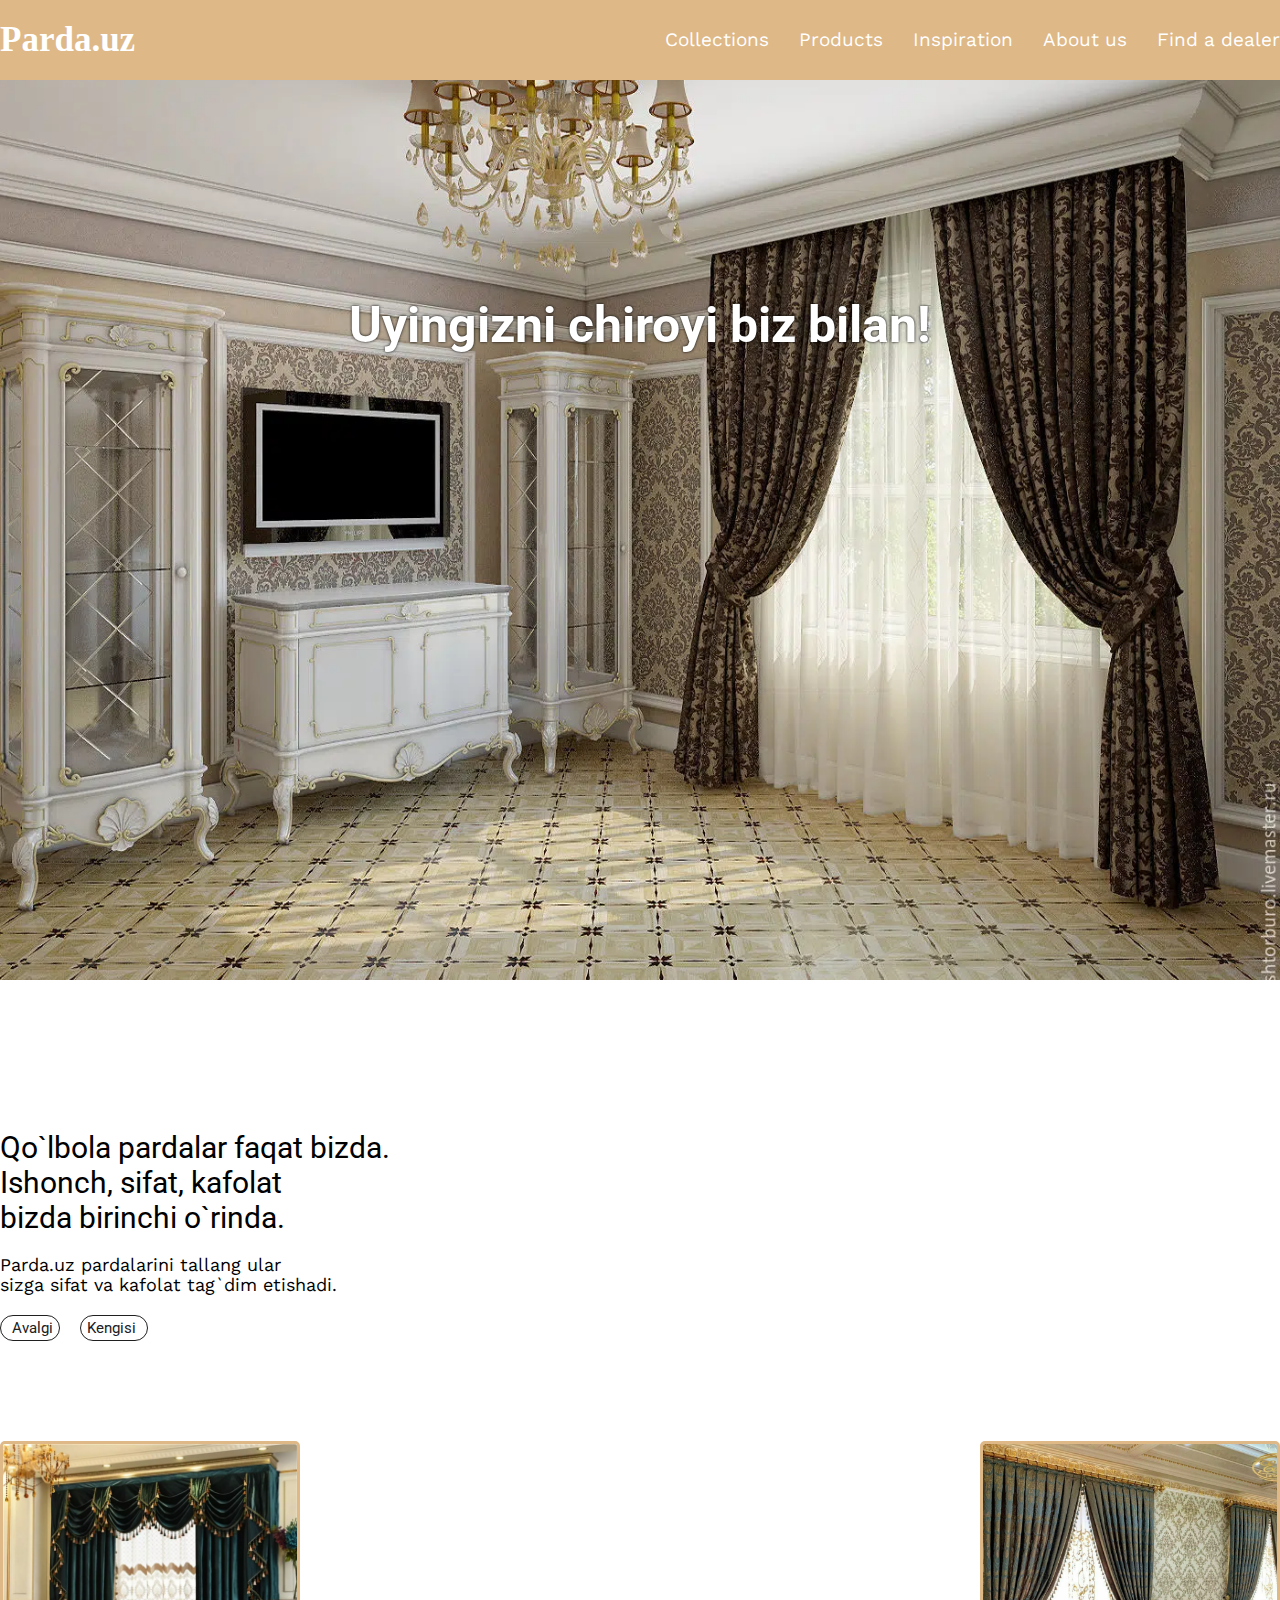
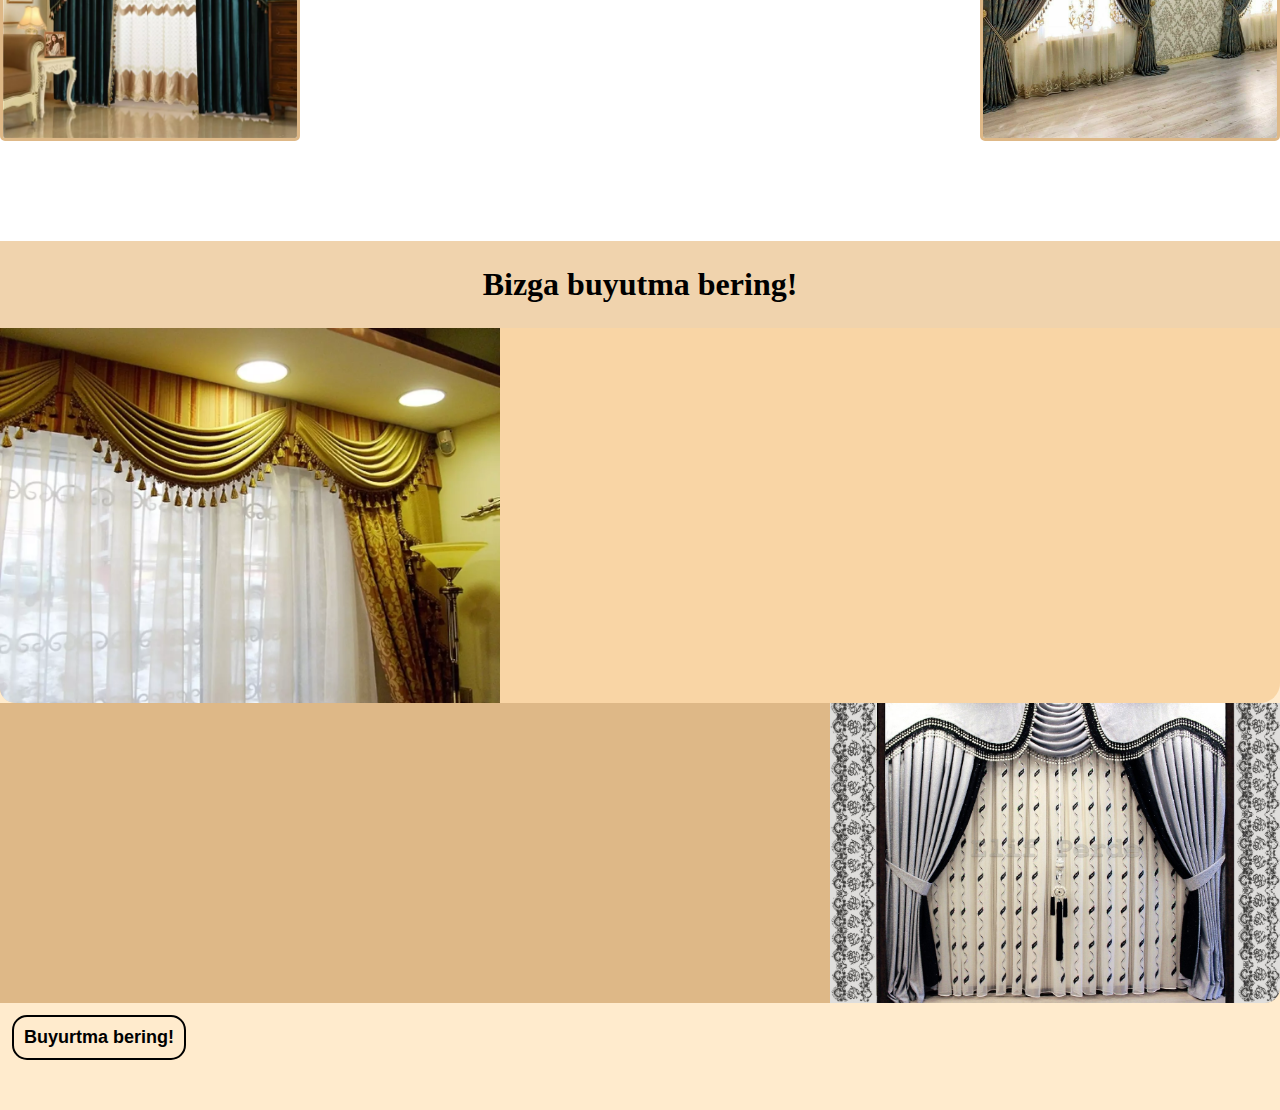
<file: index.html>
<!DOCTYPE html>
<html lang="en">

<head>
    <meta charset="UTF-8">
    <meta http-equiv="X-UA-Compatible" content="IE=edge">
    <meta name="viewport" content="width=device-width, initial-scale=1.0">
    <title>Pardalar.uz | Uzbekistan</title>
    <!-- bootstrap -->
    <link href="https://cdn.jsdelivr.net/npm/bootstrap@5.1.3/dist/css/bootstrap.min.css" rel="stylesheet"
        integrity="sha384-1BmE4kWBq78iYhFldvKuhfTAU6auU8tT94WrHftjDbrCEXSU1oBoqyl2QvZ6jIW3" crossorigin="anonymous">
    <!-- icon -->
    <link rel="stylesheet" href="https://cdnjs.cloudflare.com/ajax/libs/font-awesome/6.6.0/css/all.min.css"
        integrity="sha512-Kc323vGBEqzTmouAECnVceyQqyqdsSiqLQISBL29aUW4U/M7pSPA/gEUZQqv1cwx4OnYxTxve5UMg5GT6L4JJg=="
        crossorigin="anonymous" referrerpolicy="no-referrer" />
    <!-- font -->
    <link
        href="https://fonts.googleapis.com/css2?family=Montserrat:ital,wght@0,100..900;1,100..900&family=Roboto:wght@400;700&family=Work+Sans:ital@0;1&display=swap"
        rel="stylesheet">
    <link
        href="https://fonts.googleapis.com/css2?family=Roboto:ital,wght@0,100;0,300;0,400;0,500;0,700;0,900;1,100;1,300;1,400;1,500;1,700;1,900&display=swap"
        rel="stylesheet">
    <!-- css -->
    <link rel="stylesheet" href="./style.css">
    <!-- js -->
    <script src="./script.js"></script>
</head>

<body>
    <header>
        <nav>
            <div class="container">
                <div class="row">
                    <div class="col-lg-12">
                        <a href="" class="logo">
                            Parda.uz
                        </a>
                        <ul>
                            <li>
                                <a href="">Collections</a>
                            </li>
                            <li>
                                <a href="">Products</a>
                            </li>
                            <li>
                                <a href="">Inspiration</a>
                            </li>
                            <li>
                                <a href="">About us</a>
                            </li>
                            <li>
                                <a href="">Find a dealer</a>
                            </li>
                        </ul>
                    </div>
                </div>
            </div>
        </nav>
        <div class="header-title">
            <h1>
                Uyingizni chiroyi biz bilan!
            </h1>
        </div>
    </header>
    <section class="one">
        <div class="container">
            <div class="row">
                <div class="col-lg-6">
                    <h1 class="section_one_top">Qo`lbola pardalar faqat bizda.<br>
                        Ishonch, sifat, kafolat<br> bizda birinchi o`rinda.
                    </h1>
                    <p class="section_one_center">
                        Parda.uz pardalarini tallang ular <br>sizga sifat va kafolat tag`dim etishadi.
                    </p>
                    <div class="btn">
                        <button class="left">
                            <i class="fa-solid fa-caret-left"></i>
                            Avalgi
                        </button>
                        <button class="right">
                            Kengisi
                            <i class="fa-solid fa-caret-right"></i>
                        </button>
                    </div>
                </div>
                <div class="col-lg-6">
                    <div class="section_one_right">
                        <div class="box">
                            <img src="./img/parda1.webp" alt="">
                            <img src="./img/parda2.jpg" alt="">
                        </div>
                        <div class="box">
                            <img src="./img/parda 3.jpg" alt="">
                            <img src="./img/parda 4.jpg" alt="">
                        </div>
                        <div class="box">
                            <img src="./img/parda 5.jpg" alt="">
                            <img src="./img/parda 6.webp" alt="">
                        </div>
                        <div class="box">
                            <img src="./img/parda 7.jpg" alt="">
                            <img src="./img/parda 8.gif" alt="">
                        </div>
                        <div class="box">
                            <img src="./img/parda 9.jpg" alt="">
                            <img src="./img/parda 10.jpg" alt="">
                        </div>
                    </div>
                </div>
            </div>
        </div>
    </section>
    <section class="two">
        <div class="box_two">
            <h1>
                Bizga buyutma bering!
            </h1>
        </div>
        <div class="container">
            <div class="row">
                <div class="col-lg-6">
                    <div class="foto1">
                        <img src="./img/parda 11.webp" alt="">
                    </div>
                </div>
                <div class="col-lg-6">
                    <div class="foto2">
                        <img src="./img/parda 12.jpg" alt="">
                    </div>
                    <a href="./buyurtma.html"><button class="two_btn">Buyurtma bering!</button></a>
                </div>
            </div>
        </div>
    </section>
    
    <script src="https://cdnjs.cloudflare.com/ajax/libs/jquery/3.7.1/jquery.min.js"
        integrity="sha512-v2CJ7UaYy4JwqLDIrZUI/4hqeoQieOmAZNXBeQyjo21dadnwR+8ZaIJVT8EE2iyI61OV8e6M8PP2/4hpQINQ/g=="
        crossorigin="anonymous" referrerpolicy="no-referrer"></script>
</body>

</html>
</file>
<file: style.css>
* {
    margin: 0px;
    padding: 0px;
    list-style: none;
    text-decoration: none;
    box-sizing: border-box;
}

img,
svg,
video {
    height: auto;
    max-width: 100%;
    object-fit: cover;
}

:root {
    --sans: "Work Sans", sans-serif;
    --rob: "Roboto", sans-serif;
}

header {
    width: 100%;
}

header nav {
    width: 100%;
    padding: 20px 0px;
    background-color: burlywood;
}

header nav a.logo {
    text-decoration: none;
    color: white;
    font-size: 35px;
    font-weight: 900;
}

header nav .col-lg-12 {
    display: flex;
    justify-content: space-between;
    align-items: center;
}

header nav ul {
    display: flex;
    align-items: center;
    margin: 0px;
    padding: 0px;
    grid-gap: 30px;
}

header nav ul li a {
    color: white !important;
    text-decoration: none;
    font-weight: 400;
    font-size: 19px;
    line-height: 22px;
    font-family: var(--sans);
}

header .header-title {
    background: url('./img/foto_32-5.webp') no-repeat center / cover;
    height: 100vh;
}

header .header-title h1 {
    text-align: center;
    padding-top: 220px;
    padding-bottom: 220px;
    font-size: 50px;
    line-height: 50px;
    font-family: var(--rob);
    color: white;
    text-shadow: 0px 0px 3px black;
    margin-bottom: 0px;
}

section.one {
    width: 100%;
    background-color: white;
    padding-bottom: 100px;
}

section.one .section_one_top {
    font-size: 30px;
    line-height: 35px;
    font-weight: 400;
    font-family: var(--rob);
    padding-top: 150px;
    margin-bottom: 0px;
}

section.one .section_one_center {
    font-size: 18px;
    line-height: 20px;
    font-weight: 400;
    font-family: var(--sans);
    padding: 20px 0px;
    margin-bottom: 0px;
}

section.one .btn {
    display: flex;
    grid-gap: 20px;
    padding: 0px;
    margin: 0px;
}

section.one .btn .left,
section.one .btn .right {
    padding: 3px 6px;
    display: flex;
    align-items: center;
    grid-gap: 5px;
    font-size: 15px;
    font-family: var(--rob);
    font-weight: 400;
    color: rgba(32, 32, 31, 1);
    background-color: transparent;
    border: none;
    border: 1px solid rgba(32, 32, 31, 1);
    border-radius: 40px;
}

section.one .section_one_right {
    display: flex;
}

section.one .section_one_right .box:first-child {
    display: flex;
}

section.one .section_one_right .box {
    display: none;
    justify-content: space-between;
    width: 100%;
}

section.one .section_one_right .box img {
    width: 300px;
    height: 300px;
    margin-top: 100px;
    animation: tickAnimation 5s infinite;
    border-radius: 5px;
    border: 3px solid burlywood;
}


@keyframes tickAnimation {

    0%,
    100% {
        transform: scale(0.9);
    }

    50% {
        transform: scale(1);
    }
}


section.two {
    width: 100%;
    background-color: blanchedalmond;
    padding-bottom: 50px;
}

section.two .box_two {
    width: 100%;
    padding: 25px 0px;
    background-color: rgb(240, 211, 173);
    display: flex;
    justify-content: center;
}

section.two .box_two h1 {
    margin-bottom: 0px;
}

section.two .foto1 img {
    width: 500px;
    border-bottom-left-radius: 15px;
}

section.two .foto2 img {
    border-bottom-right-radius: 15px;
    width: 450px;
}

section.two .foto1 {
    display: flex;
    background-color: rgba(248, 210, 160, 0.895);
    border-bottom-left-radius: 15px;
    justify-content: start;
    border-bottom-right-radius: 20px;
}

section.two .foto2 {
    display: flex;
    flex-direction: row-reverse;
    background-color: burlywood;
    border-bottom-right-radius: 15px;
}

section.two .col-lg-6 {
    padding: 0px;
}
section.two .two_btn{
    margin-top: 12px;
    margin-left: 12px;
    padding: 10px;
    border: 2px solid black;
    background-color: transparent;
    color: black;
    border-radius: 15px;
    font-size: 18px;
    font-weight: 700;
}
</file>
